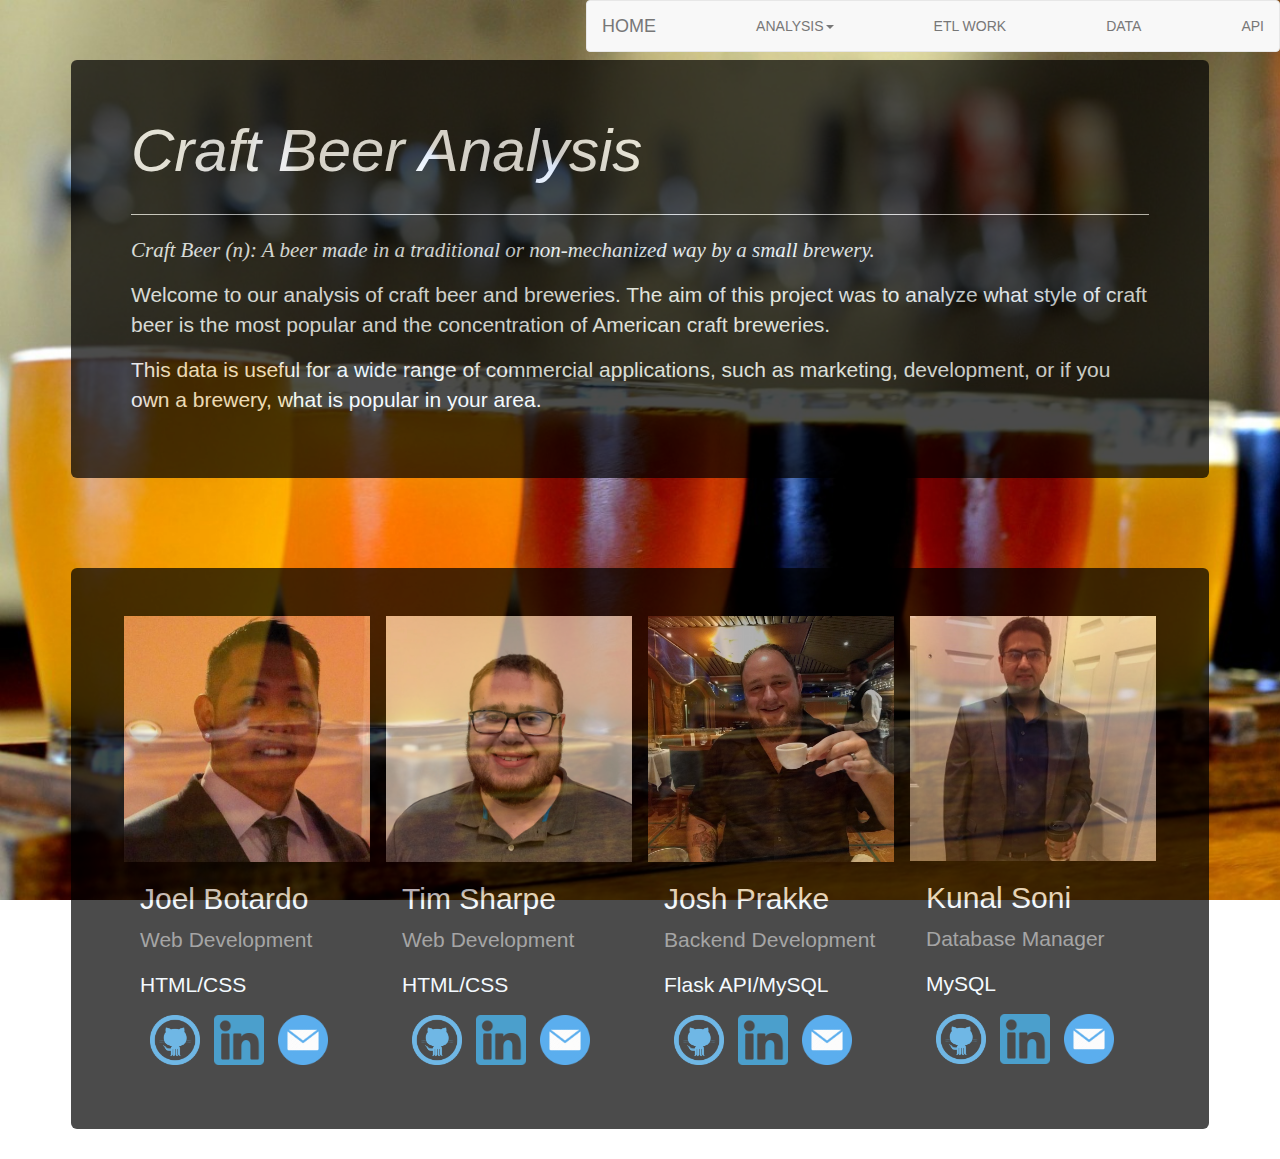
<file: templates/index.html>
<!DOCTYPE html>
<html>

<head>
    <meta charset="UTF-8">
    <title>Craft Beer Analysis | Home</title>
    <link rel="stylesheet" href="https://maxcdn.bootstrapcdn.com/bootstrap/3.3.6/css/bootstrap.min.css">
    <link rel="stylesheet" href="../static/css/home_style.css">
    <link rel="shortcut icon" type="image/x-icon" href="../static/assets/bookmark-icon.png">
    <script src="https://ajax.googleapis.com/ajax/libs/jquery/2.2.1/jquery.min.js"></script>
    <script src="https://cdnjs.cloudflare.com/ajax/libs/popper.js/1.11.0/umd/popper.min.js"></script>
    <script src="https://stackpath.bootstrapcdn.com/bootstrap/4.1.3/js/bootstrap.min.js"></script>
</head>

<body>
    <nav class="navbar navbar-default">
        <div class="container-fluid">
            <div class="navbar-header">
                <a class="navbar-brand" href="/home">Home</a>
            </div>
            <ul class="nav navbar-nav navbar-right">
                <li class="dropdown">
                    <a class="dropdown-toggle" data-toggle="dropdown" href="#">Analysis<span class="caret"></span></a>
                    <ul class="dropdown-menu">
                        <li><a href="/ABV_vs_style">ABV vs. Style</a></li>
                        <li><a href="/popular_styles">Most Popular Styles</a></li>
                        <li><a href="/locations">Where does my beer come from?</a></li>
                    </ul>
                </li>
                <li>
                    <a href="/ETL_work"></span>ETL Work</a></li>
                <li>
                    <a href="/data"></span>Data</a></li>
                <li>
                    <a href="/api"></span>API</a></li>
            </ul>
        </div>
    </nav>

    <div class="container">
        <div class="jumbotron" style="background-color:black; color: aliceblue; margin-top: 60px; opacity: 0.7;">
            <header>Craft Beer Analysis</header>
            <hr />
            <p class="definition">Craft Beer (n): A beer made in a traditional or non-mechanized way by a small brewery.</p>
            <p>Welcome to our analysis of craft beer and breweries. The aim of this project was to analyze what style 
                of craft beer is the most popular and the concentration of American craft breweries.</p>
            <p>This data is useful for a wide range of commercial applications, such as marketing, development, or if
                you own a brewery, what is popular in your area.</p>
        </div>
    </div>
    <div class="container">
        <div class="jumbotron" style="background-color:black; color: aliceblue; margin-top: 60px; opacity: 0.7;">
            <div class="row">
                <div class="column">
                    <div class="card">
                        <img src="../static/assets/JBotardo.jpg" alt="Joel" style="width:100%">
                        <div class="container">
                            <h2>Joel Botardo</h2>
                            <p class="title">Web Development</p>
                            <p>HTML/CSS</p>
                            <a href="https://github.com/jbotardo"><img class="linkIcons" src="../static/assets/Github-PNG-Image.png"></a>
                            <a href="https://www.linkedin.com/in/joelbotardo/"><img class="linkIcons"  src="../static/assets/linkedin.png"></a>
                            <a href="mailto:J.Botardo@gmail.com"><img class="linkIcons"  src="../static/assets/email.png"></a>
                        </div>
                    </div>
                </div>

                <div class="column">
                    <div class="card">
                        <img class="longImg" src="../static/assets/TSharpe.jpg" alt="Tim">
                        <div class="container">
                            <h2>Tim Sharpe</h2>
                            <p class="title">Web Development</p>
                            <p>HTML/CSS</p>
                            <a href="https://github.com/timothysharpe"><img class="linkIcons" src="../static/assets/Github-PNG-Image.png"></a>
                            <a href="https://www.linkedin.com/in/timothy-sharpe-2b8a8b169/"><img class="linkIcons"  src="../static/assets/linkedin.png"></a>
                            <a href="mailto:timothysharpe1295@gmail.com"><img class="linkIcons"  src="../static/assets/email.png"></a>
                        </div>
                    </div>
                </div>

                <div class="column">
                    <div class="card">
                        <img src="../static/assets/JPrakke.jpg" alt="Josh" style="width:100%">
                        <div class="container">
                            <h2>Josh Prakke</h2>
                            <p class="title">Backend Development</p>
                            <p>Flask API/MySQL</p>
                            <a href="https://github.com/JPrakke"><img class="linkIcons"  src="../static/assets/Github-PNG-Image.png"></a>
                            <a href="https://www.linkedin.com/in/joshua-prakke-24a77267/"><img class="linkIcons"  src="../static/assets/linkedin.png"></a>
                            <a href="mailto:JoshPrakke@gmail.com"><img class="linkIcons"  src="../static/assets/email.png"></a>
                        </div>
                    </div>
                </div>

                <div class="column">
                    <div class="card">
                        <img class="longImg" src="../static/assets/KSoni.jpg" alt="Kunal">
                        <div class="container">
                            <h2>Kunal Soni</h2>
                            <p class="title">Database Manager</p>
                            <p>MySQL</p>
                            <a href="https://github.com/kunal-soni"><img class="linkIcons" src="../static/assets/Github-PNG-Image.png"></a>
                            <a href="https://www.linkedin.com/in/kunal-soni-2a26559/"><img class="linkIcons"  src="../static/assets/linkedin.png"></a>
                            <a href="mailto:Kunal.A.Soni@gmail.com"><img class="linkIcons"  src="../static/assets/email.png"></a>
                        </div>
                    </div> 
                </div>
            </div>

        </div>
    </div>
</body>

</html>
</file>
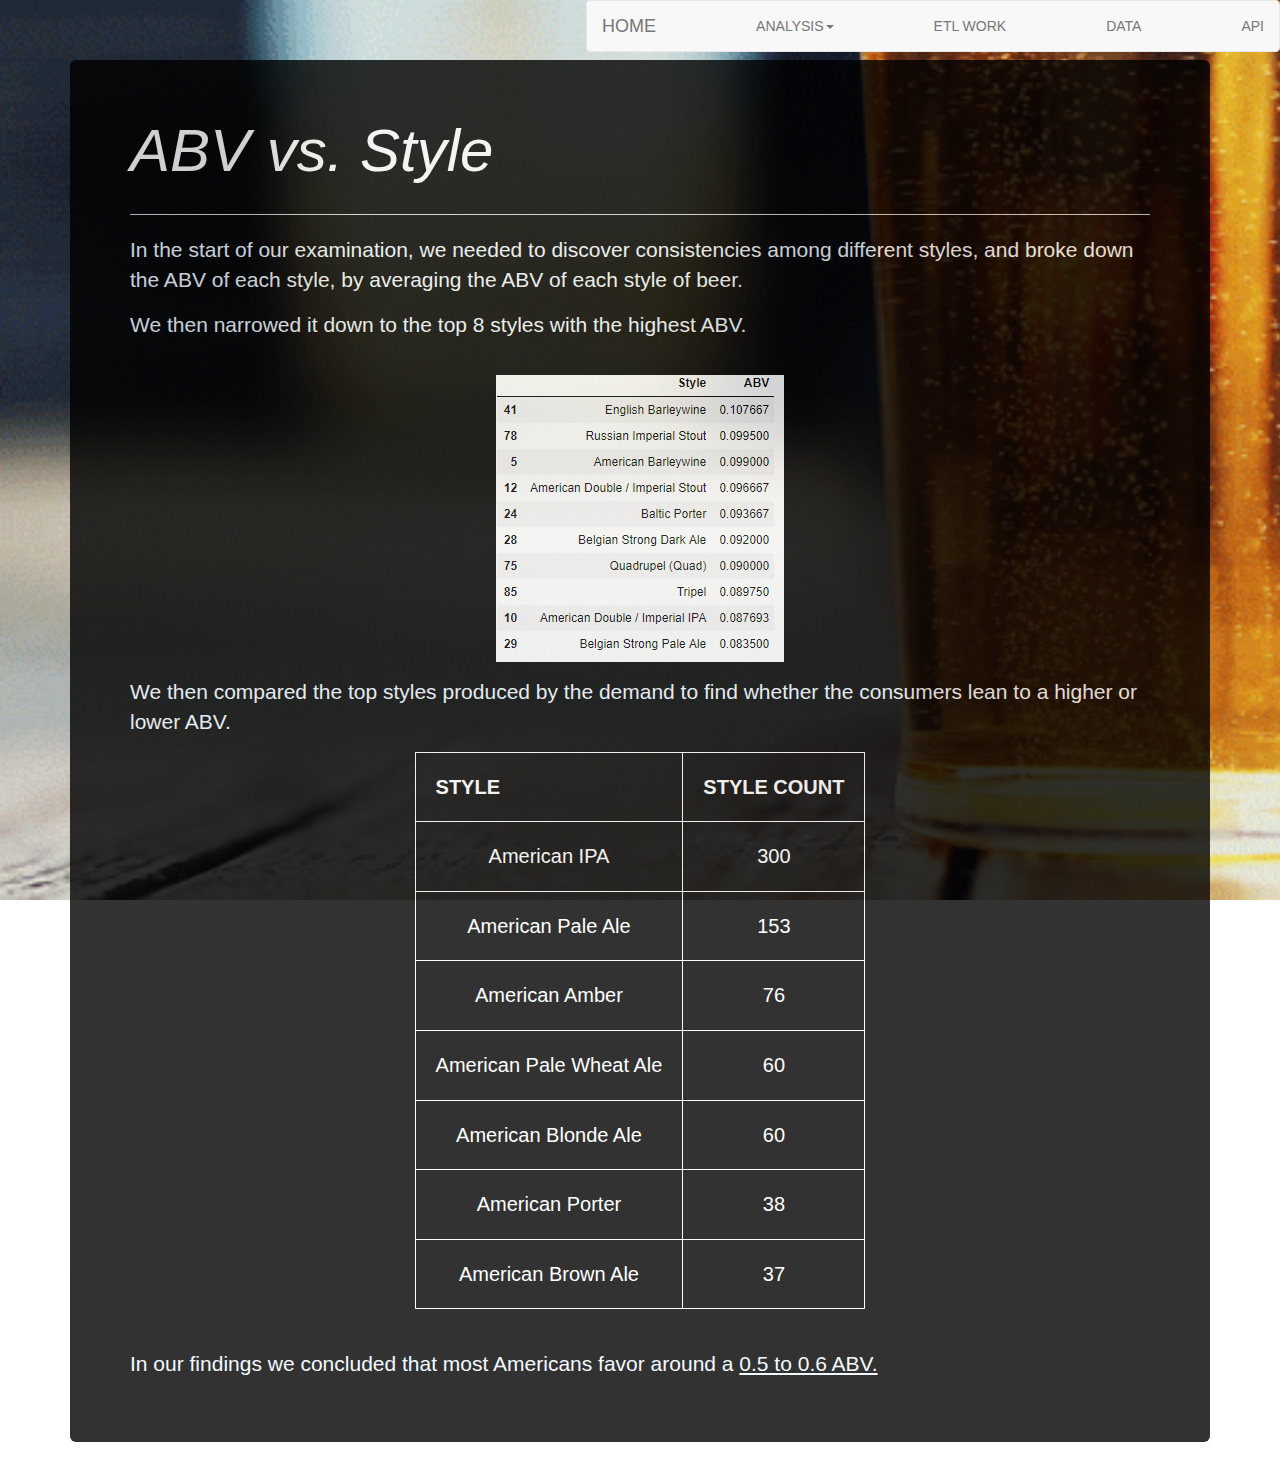
<file: templates/ABV_vs_style.html>
<!DOCTYPE html>
<html>
    <head>
        <meta charset="UTF-8">
        <title>Craft Beer Analysis | ABV vs Style</title>
        <link rel="stylesheet" href="https://maxcdn.bootstrapcdn.com/bootstrap/3.3.6/css/bootstrap.min.css">
        <link rel="stylesheet" href="../static/css/style.css">
        <link rel="shortcut icon" type="image/x-icon" href="../static/assets/bookmark-icon.png">
    </head>
    <body>
        <nav class="navbar navbar-default">
            <div class="container-fluid">
            <div class="navbar-header">
                <a class="navbar-brand" href="/home">Home</a>
            </div>
            <ul class="nav navbar-nav navbar-right">
                <li class="dropdown">
                    <a class="dropdown-toggle" data-toggle="dropdown" href="#">Analysis<span class="caret"></span></a>
                        <ul class="dropdown-menu">
                        <li><a href="/ABV_vs_style">ABV vs. Style</a></li>
                        <li><a href="/popular_styles">Most Popular Styles</a></li>
                        <li><a href="/locations">Where does my beer come from?</a></li>
                        </ul>
                    </li>
                <li>
                    <a href="/ETL_work"></span>ETL Work</a></li>
                <li>
                    <a href="/data"></span>Data</a></li>
                <li>
                    <a href="/api"></span>API</a></li>
            </ul>
            </div>
        </nav>
        <div class="container">
            <div class="jumbotron" style="background-color:black; color: aliceblue; margin-top: 60px; opacity: 0.8;">
                <header>ABV vs. Style</header>
                <hr/>
                <p>In the start of our examination, we needed to discover consistencies 
                    among different styles, and broke down the ABV of each style, by 
                    averaging the ABV of each style of beer.</p>
                <p>We then narrowed it down to the top 8 styles with the highest ABV.</p>
                <br/>
                <p style="text-align: center;"><img src="../static/plots/DF.png"></p>
                <p>We then compared the top styles produced by the demand to find 
                    whether the consumers lean to a higher or lower ABV.</p>
                <table id="TopStylesTable">
                <tr>
                    <th>Style</th>
                    <th>Style Count</th>
                </tr>
                <tr>
                    <td>American IPA</td>
                    <td>300</td>
                </tr>
                <tr>
                    <td>American Pale Ale</td>
                    <td>153</td>
                </tr>
                <tr>
                    <td>American Amber</td>
                    <td>76</td>
                </tr>
                <tr>
                    <td>American Pale Wheat Ale</td>
                    <td>60</td>
                </tr>
                <tr>
                    <td>American Blonde Ale</td>
                    <td>60</td>
                </tr>
                <tr>
                    <td>American Porter</td>
                    <td>38</td>
                </tr>
                <tr>
                    <td>American Brown Ale</td>
                    <td>37</td>
                </tr>
                </table>
                <br>
                <br>
                <p>In our findings we concluded that most Americans favor around a <u>0.5 to 0.6 ABV.</u></p>
            </div>
        </div>
        <script src="https://ajax.googleapis.com/ajax/libs/jquery/2.2.1/jquery.min.js"></script>
        <script src="https://cdnjs.cloudflare.com/ajax/libs/popper.js/1.11.0/umd/popper.min.js"></script>
        <script src="https://stackpath.bootstrapcdn.com/bootstrap/4.1.3/js/bootstrap.min.js"></script>
    </body>
</html>
</file>
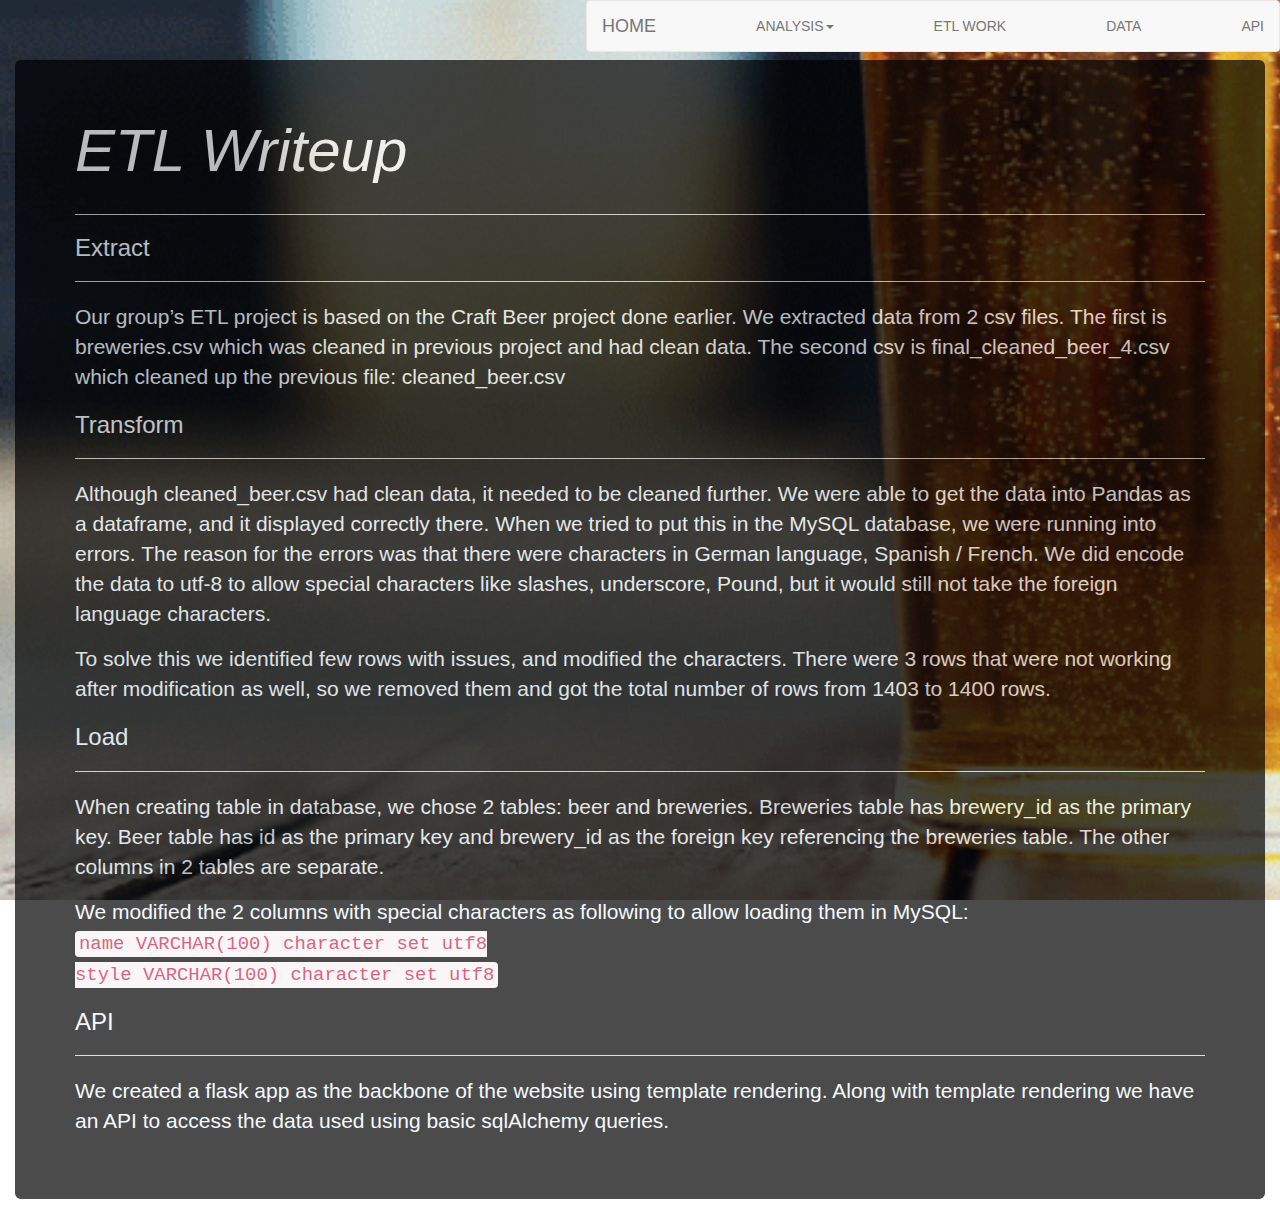
<file: templates/ETL_work.html>
<!DOCTYPE html>
<html>
  <head>
    <meta charset="UTF-8">
    <title>Craft Beer Analysis | ETL Work</title>
    <link rel="stylesheet" href="https://maxcdn.bootstrapcdn.com/bootstrap/3.3.6/css/bootstrap.min.css">
    <link rel="stylesheet" href="../static/css/style.css">
    <link rel="shortcut icon" type="image/x-icon" href="../static/assets/bookmark-icon.png">
  </head>
  <body>
    <nav class="navbar navbar-default">
        <div class="container-fluid">
        <div class="navbar-header">
            <a class="navbar-brand" href="/home">Home</a>
        </div>
        <ul class="nav navbar-nav navbar-right">
            <li class="dropdown">
                <a class="dropdown-toggle" data-toggle="dropdown" href="#">Analysis<span class="caret"></span></a>
                    <ul class="dropdown-menu">
                    <li><a href="/ABV_vs_style">ABV vs. Style</a></li>
                    <li><a href="/popular_styles">Most Popular Styles</a></li>
                    <li><a href="/locations">Where does my beer come from?</a></li>
                    </ul>
                </li>
            <li>
                <a href="/ETL_work"></span>ETL Work</a></li>
            <li>
                <a href="/data"></span>Data</a></li>
            <li>
                <a href="/api"></span>API</a></li>
        </ul>
        </div>
    </nav>
    <div class="container-fluid">
        <div class="jumbotron" style="background-color:black; color: aliceblue; margin-top: 60px; opacity: 0.7;">
            <header>ETL Writeup</header>
            <hr/>
            <h3>Extract</h3>
            <hr/>
            <p>
                Our group’s ETL project is based on the Craft Beer project done earlier. We extracted data from 2 csv files.
                The first is breweries.csv which was cleaned in previous project and had clean data. The second csv is 
                final_cleaned_beer_4.csv which cleaned up the previous file: cleaned_beer.csv 
            </p>
            <h3>Transform</h3>
            <hr/>
            <p>
                Although cleaned_beer.csv had clean data, it needed to be cleaned further. We were able to get the data 
                into Pandas as a dataframe, and it displayed correctly there. When we tried to put this in the MySQL database, 
                we were running into errors. The reason for the errors was that there were characters in German language, Spanish / French. 
                We did encode the data to utf-8 to allow special characters like slashes, underscore, Pound, but it would still not take 
                the foreign language characters.
            </p>
            <p>
                To solve this we identified few rows with issues, and modified the characters. There were 3 rows that were not working after 
                modification as well, so we removed them and got the total number of rows from 1403 to 1400 rows.   
            </p>
            <h3>Load</h3>
            <hr/>
            <p>
                When creating table in database, we chose 2 tables: beer and breweries. Breweries table has brewery_id as the primary key. 
                Beer table has id as the primary key and brewery_id as the foreign key referencing the breweries table. The other columns in 
                2 tables are separate. 
            </p>
            <p>
                We modified the 2 columns with special characters as following to allow loading them in MySQL:<br/>
                <code>
                    name VARCHAR(100) character set utf8 <br/>
                    style VARCHAR(100) character set utf8
                </code>  
            </p>
            <h3>API</h3>
            <hr/>
            <p>
                We created a flask app as the backbone of the website using template rendering.
                Along with template rendering we have an API to access the data used using basic 
                sqlAlchemy queries.
            </p>
        </div>
    </div>
    <script src="https://ajax.googleapis.com/ajax/libs/jquery/2.2.1/jquery.min.js"></script>
    <script src="https://cdnjs.cloudflare.com/ajax/libs/popper.js/1.11.0/umd/popper.min.js"></script>
    <script src="https://stackpath.bootstrapcdn.com/bootstrap/4.1.3/js/bootstrap.min.js"></script>  
  </body>
</html>
</file>
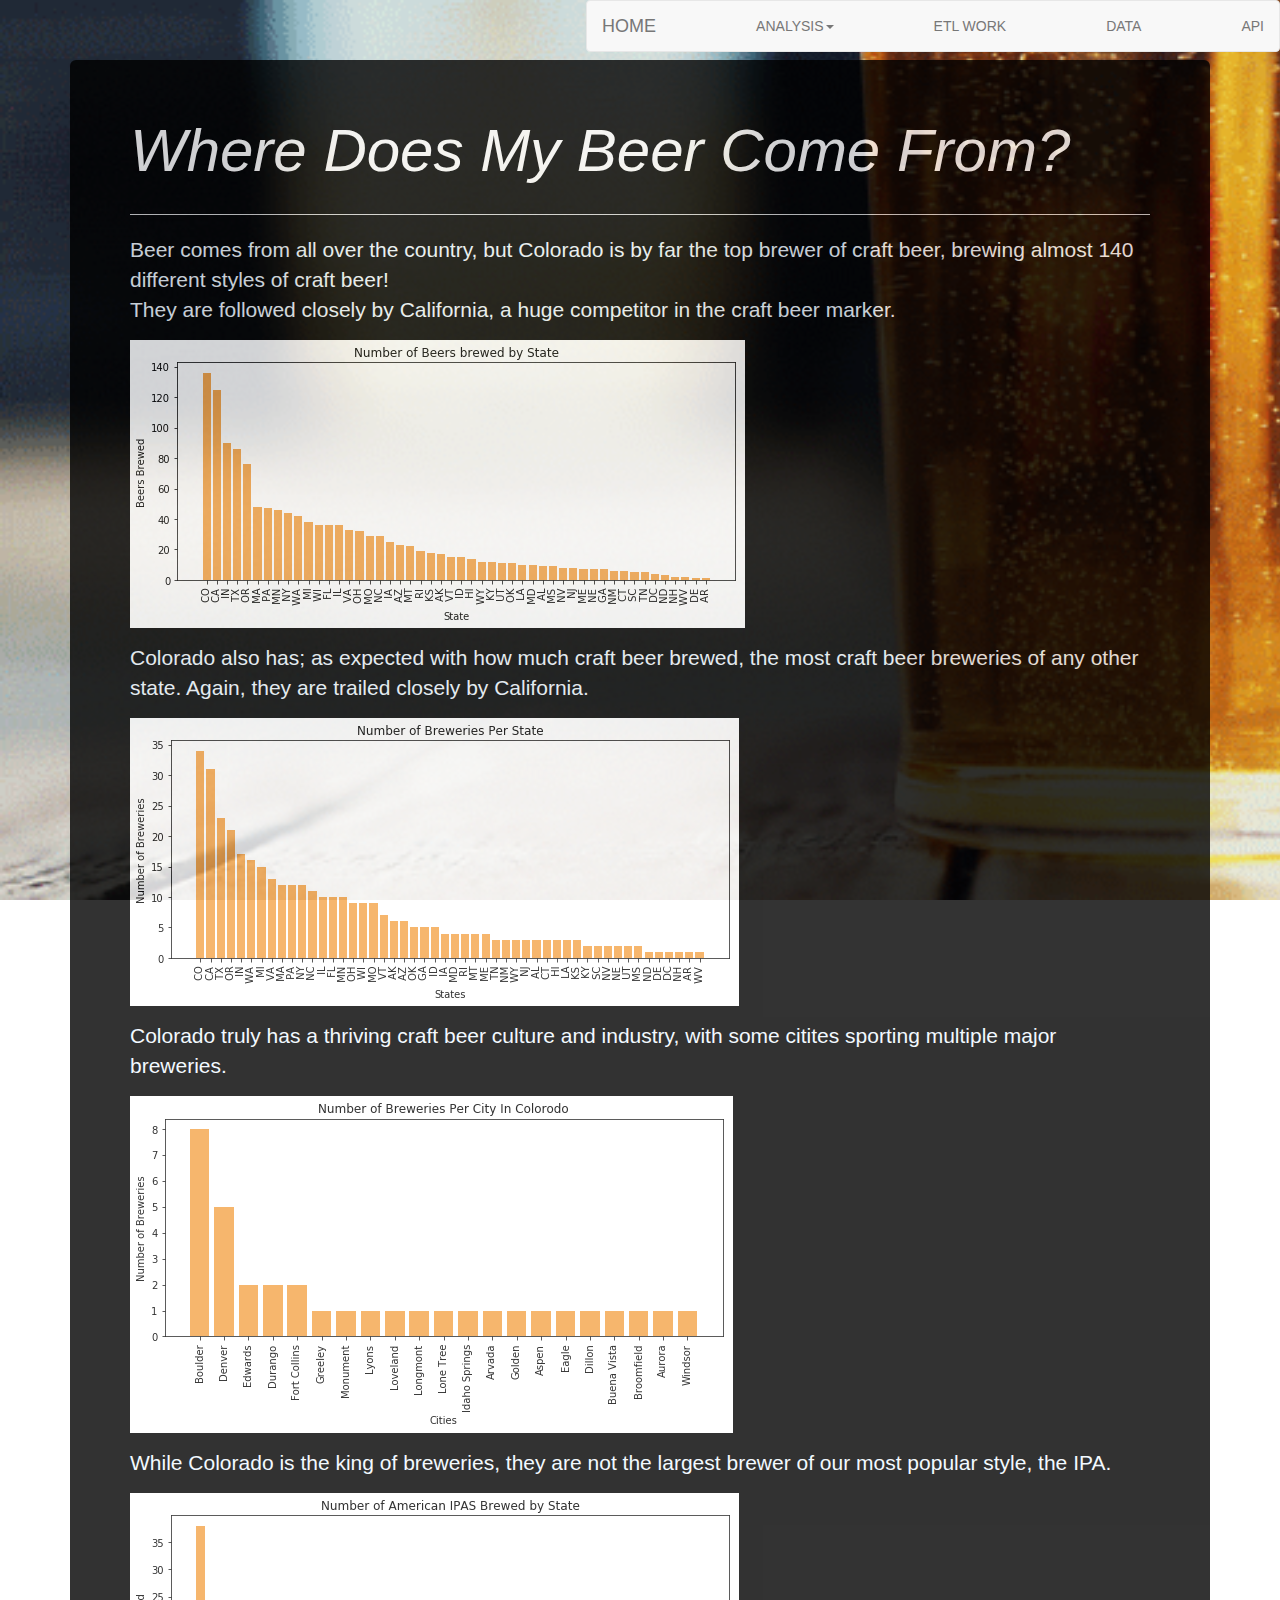
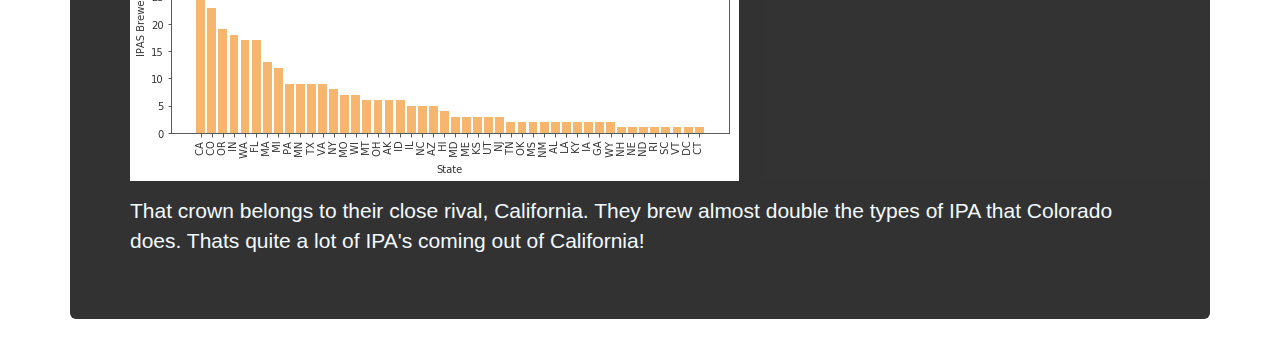
<file: templates/locations.html>
<!DOCTYPE html>
<html>

<head>
    <meta charset="UTF-8">
    <title>Craft Beer Analysis | Locations</title>
    <link rel="stylesheet" href="https://maxcdn.bootstrapcdn.com/bootstrap/3.3.6/css/bootstrap.min.css">
    <link rel="stylesheet" href="../static/css/style.css">
    <link rel="shortcut icon" type="image/x-icon" href="../static/assets/bookmark-icon.png">
    <script src="https://ajax.googleapis.com/ajax/libs/jquery/2.2.1/jquery.min.js"></script>
    <script src="https://cdnjs.cloudflare.com/ajax/libs/popper.js/1.11.0/umd/popper.min.js"></script>
    <script src="https://stackpath.bootstrapcdn.com/bootstrap/3.3.6/js/bootstrap.min.js"></script>
</head>

<body>
    <nav class="navbar navbar-default">
        <div class="container-fluid">
            <div class="navbar-header">
                <a class="navbar-brand" href="/home">Home</a>
            </div>
            <ul class="nav navbar-nav navbar-right">
                <li class="dropdown">
                    <a class="dropdown-toggle" data-toggle="dropdown" href="#">Analysis<span class="caret"></span></a>
                    <ul class="dropdown-menu">
                        <li><a href="/ABV_vs_style">ABV vs. Style</a></li>
                        <li><a href="/popular_styles">Most Popular Styles</a></li>
                        <li><a href="/locations">Where does my beer come from?</a></li>
                    </ul>
                </li>
                <li>
                    <a href="/ETL_work"></span>ETL Work</a></li>
                <li>
                    <a href="/data"></span>Data</a></li>
                <li>
                    <a href="/api"></span>API</a></li>
            </ul>
        </div>
    </nav>
    <div class="container">
        <div class="jumbotron" style="background-color:black; color: aliceblue; margin-top: 60px; opacity: 0.8;">
            <header>Where Does My Beer Come From?</header>
            <hr/>
            <p>Beer comes from all over the country, but Colorado is by far the top brewer of craft beer, brewing
                almost 140 different styles of craft beer!</br>
                They are followed closely by California, a huge competitor in the craft beer marker.</p>
            <p><img src="../static/plots/beer_brewed_per_state.png"></p>
            <p>Colorado also has; as expected with how much craft beer brewed, the most craft beer breweries of any
                other state. Again, they are trailed closely by California.</p>
            <p><img src="../static/plots/breweries_by_state.png"></p>
            <p>Colorado truly has a thriving craft beer culture and industry, with some citites sporting multiple major
                breweries.</p>
            <p><img src="../static/plots/Breweries_in_CO.png"></p>
            <p>While Colorado is the king of breweries, they are not the largest brewer of our most popular style, the
                IPA.</p>
            <p><img src="../static/plots/ipa_brewed_per_state.png"></p>
            <p>That crown belongs to their close rival, California. They brew almost double the types of IPA that
                Colorado does. Thats quite a lot of IPA's coming out of California!</p>
        </div>
    </div>

</body>

</html>
</file>
<file: static/css/home_style.css>
nav {
    float:right;
}

nav ul {
    margin: 0;
    padding: 0;
    list-style: none;
}

nav li {
    display: inline-block;
    margin-left: 70px;
    padding-top: 25 px;

    position: relative;

}

nav a {
    color:#444;
    text-decoration: none;
    text-transform: uppercase;
    font-size: 14px;

}

nav a:hover {
    color: #000;
}

nav a:before {
    content:'';
    display: block;
    height: 5px;
    width: 100%;
    background-color: #444;

    position: absolute;
    top: 0;
    width:0%;

    transition: all erase-in-out 250ms;
}

nav a:hover::before{
    width: 100%;
}
header  {
    font-size: 60px;
    color: #fdfcfc;
    font-style: italic;
    font-family: Impact, Haettenschweiler, 'Arial Narrow Bold', sans-serif;
}

.definition {
  font-family: cursive;
  font-style: italic;
}

body {
    background-image: url("../assets/landing-background.jpg");
    background-repeat: no-repeat;
    background-size: cover;
    background-attachment: fixed;
}

footer {
    display: block;
}


.column {
    float: left;
    width: 25%;
    margin-bottom: 16px;
    padding: 0 8px;
}
  

@media screen and (max-width: 650px) {
   .column {
     width: 100%;
     display: block;
   }
}
  
  
  .card {
    box-shadow: 0 4px 8px 0 rgba(0, 0, 0, 0.2);
  }
  
  
  .container {
    padding: 0 16px;
  }
  
 
  .container::after, .row::after {
    content: "";
    clear: both;
    display: table;
  }
  
  .title {
    color: grey;
  }
  
  .button {
    border: none;
    outline: 0;
    display: inline-block;
    padding: 8px;
    background-color: #000;
    text-align: center;
    cursor: pointer;
    width: 100%;
  }
  
  .button:hover {
    background-color: #555;
  }
  .linkIcons {
    height: 50px;
    width: 50px;
    margin-left: 10px;
  }
.longImg{
  height: 100%;
  width: 100%; 
}
</file>
<file: static/css/style.css>
nav {
    float:right;
}

nav ul {
    margin: 0;
    padding: 0;
    list-style: none;
}

nav li {
    z-index: 100000000 !important;
    display: inline-block;
    margin-left: 70px;
    padding-top: 25 px;

     /* position: absolute;  */
}

nav a {
    color: white;
    text-decoration: none;
    text-transform: uppercase;
    font-size: 14px;
}

nav a:hover {
    color: #000;
}

nav a:before {
    content:'';
    display: block;
    height: 5px;
    width: 100%;
    background-color: #444;

    position: absolute;
    top: 0;
    width:0%;

    transition: all erase-in-out 250ms;
}

nav a:hover::before{
    width: 100%;
}


body { 
    background-image:url('../assets/background.gif'); 
    background-repeat: no-repeat;
    background-size: cover;
    background-attachment: fixed;
}

footer {
    display: block;
}

header  {
    font-size: 60px;
    color: #fdfcfc;
    font-style: italic;
    font-family: Impact, Haettenschweiler, 'Arial Narrow Bold', sans-serif;
}

table {
    width: 1400 px;
    margin: auto;
    text-align: center;
    table-layout: fixed;
}

table, tr, th, td {
    padding: 20px;
    color: white;
    border: 1px solid #fdfcfc;
    font-family: Arial;
    font-size: 20px;

}

th {
    font-weight: 900;
    text-transform: uppercase;

}

td:hover::after, 
th:hover::after {
    background-color: rgb(99, 97, 97);
}
</file>
